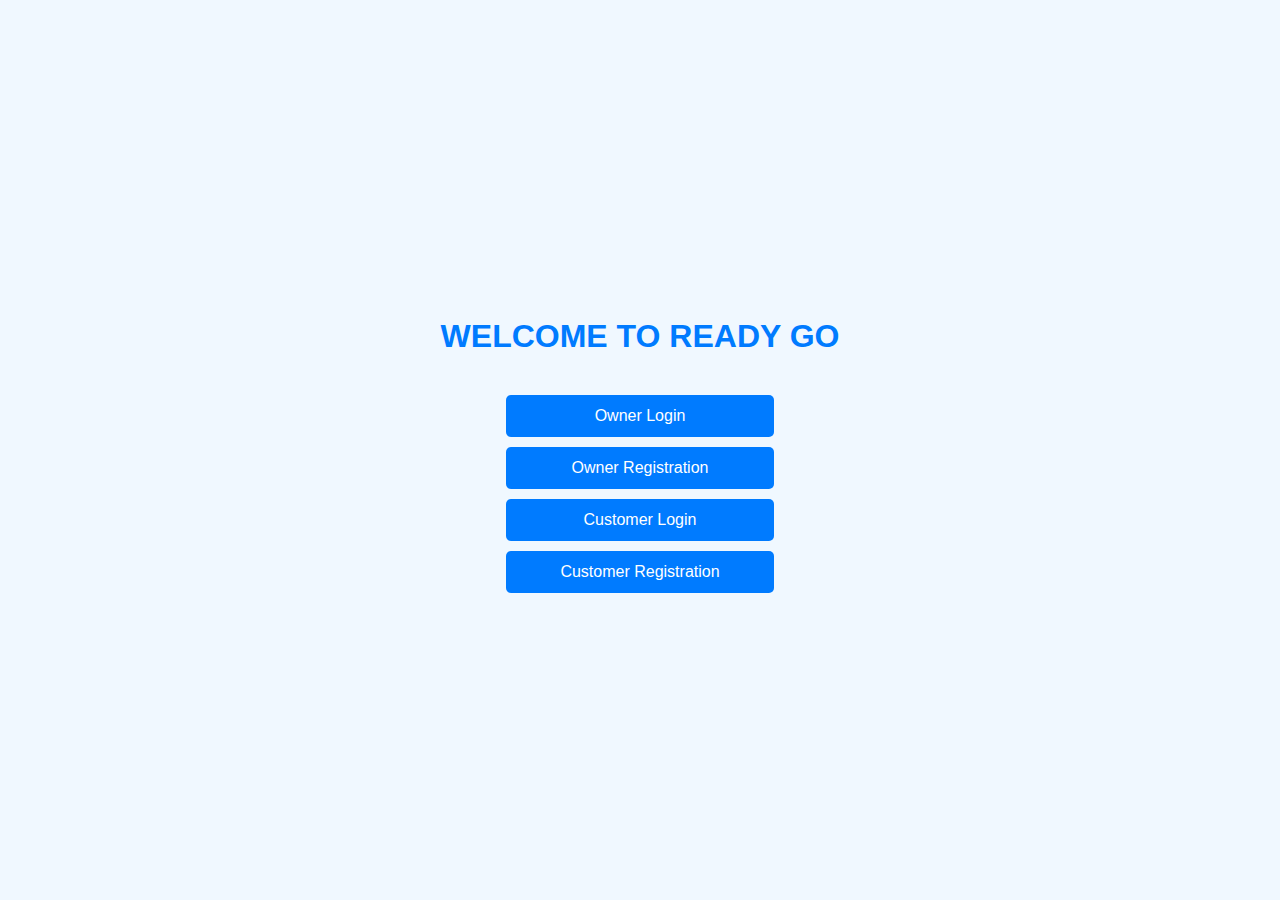
<file: index.html>
<!DOCTYPE html>
<html lang="en">
<head>
  <meta charset="UTF-8">
  <title>READY GO - Home</title>
  <style>
    body {
      background-color: #f0f8ff;
      font-family: Arial, sans-serif;
      height: 100vh;
      margin: 0;
      display: flex;
      flex-direction: column;
      justify-content: center;
      align-items: center;
    }

    h1 {
      margin-bottom: 30px;
      color: #007bff;
    }

    .nav-buttons a {
      display: block;
      margin: 10px;
      padding: 12px 24px;
      background-color: #007bff; /* Default color */
      color: white;
      text-decoration: none;
      border-radius: 5px;
      text-align: center;
      width: 220px;
    }
  </style>
</head>
<body>
  <h1>WELCOME TO READY GO</h1>
  <div class="nav-buttons">
    <a href="owner_login.html">Owner Login</a>
    <a href="owner_register.html">Owner Registration</a>
    <a href="customer_login.html">Customer Login</a>
    <a href="customer_register.html">Customer Registration</a>
  </div>

  <script>
    const buttons = document.querySelectorAll('.nav-buttons a');
    buttons.forEach(button => {
      button.addEventListener('mouseenter', () => {
        button.style.backgroundColor = '#0056b3';
      });
      button.addEventListener('mouseleave', () => {
        button.style.backgroundColor = '#007bff';
      });
    });
  </script>
</body>
</html>
</file>
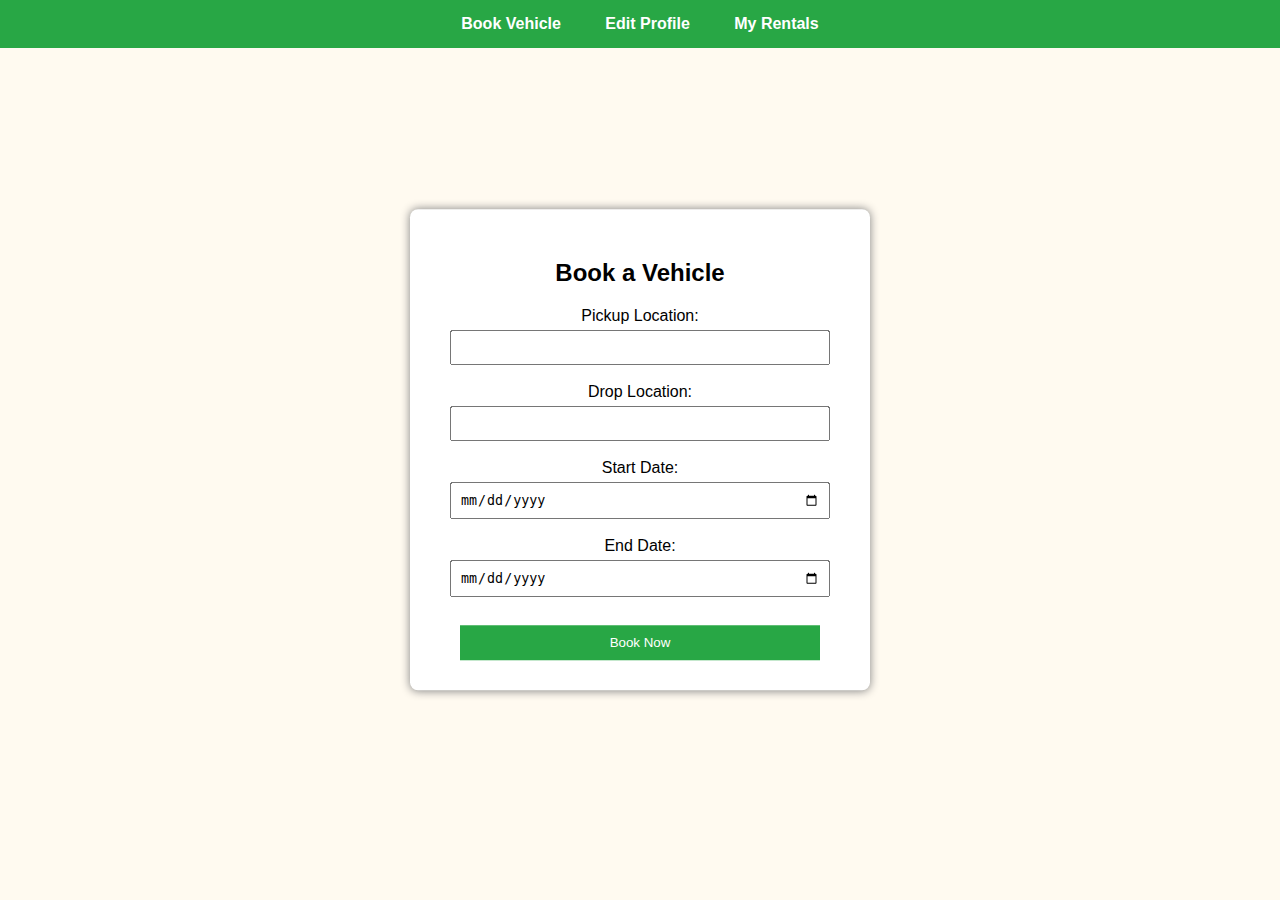
<file: customer_dashboard.html>
<!DOCTYPE html>
<html lang="en">
<head>
  <meta charset="UTF-8">
  <title>Customer Dashboard</title>
  <link rel="stylesheet" href="css/customer_dashboard.css">
</head>
<body>
  <div class="navbar">
    <div class="nav-item" onclick="showTab('book')">Book Vehicle</div>
    <div class="nav-item" onclick="showTab('profile')">Edit Profile</div>
    <div class="nav-item" onclick="showTab('rentals')">My Rentals</div>
  </div>

  <div id="book" class="tab-content">
    <h2>Book a Vehicle</h2>
    <form>
      <label>Pickup Location:</label><br>
      <input type="text" name="pickup" required><br><br>

      <label>Drop Location:</label><br>
      <input type="text" name="drop" required><br><br>

      <label>Start Date:</label><br>
      <input type="date" name="start_date" required><br><br>

      <label>End Date:</label><br>
      <input type="date" name="end_date" required><br><br>

      <input type="submit" value="Book Now">
    </form>
  </div>

  <div id="profile" class="tab-content" style="display:none">
    <h2>Edit Profile</h2>
    <form>
      <label>Customer Name:</label><br>
      <input type="text" name="cname" required><br><br>

      <label>Email:</label><br>
      <input type="email" name="email" required><br><br>

      <label>Phone:</label><br>
      <input type="text" name="phone" required><br><br>

      <label>Address:</label><br>
      <textarea name="address" rows="3" required></textarea><br><br>

      <input type="submit" value="Update Profile">
    </form>
  </div>

  <div id="rentals" class="tab-content" style="display:none">
    <h2>My Rentals</h2>
    <form>
      <label>Search by Date:</label><br>
      <input type="date" name="rental_date"><br><br>

      <label>Vehicle Number (optional):</label><br>
      <input type="text" name="vnum"><br><br>

      <input type="submit" value="View Rentals">
    </form>
  </div>

  <script>
    function showTab(tabId) {
      const tabs = document.querySelectorAll('.tab-content');
      tabs.forEach(tab => tab.style.display = 'none');
      document.getElementById(tabId).style.display = 'block';
    }
  </script>
</body>
</html>
</file>
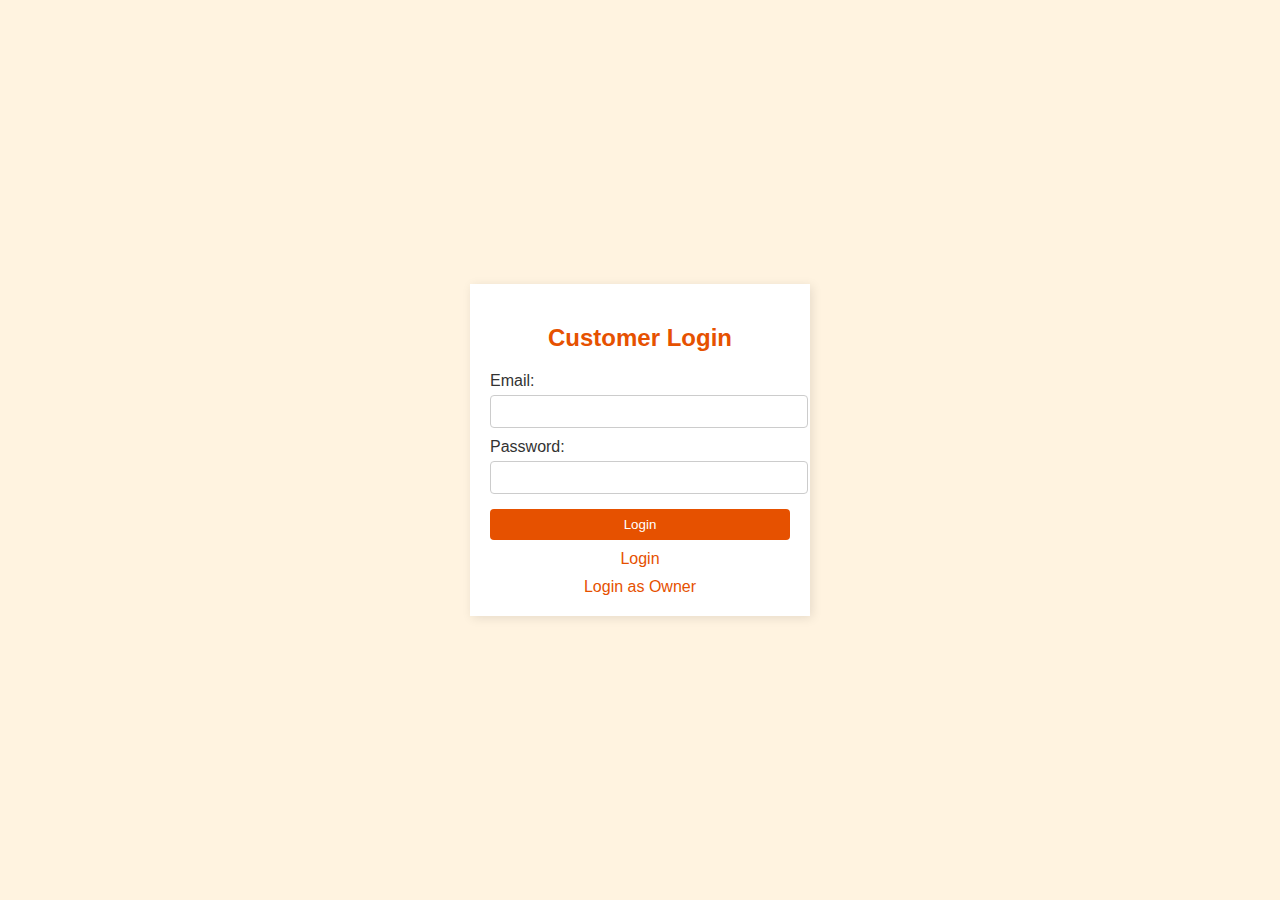
<file: customer_login.html>
<!DOCTYPE html>
<html lang="en">
<head>
  <meta charset="UTF-8">
  <title>Customer Login - READY GO</title>
  <link rel="stylesheet" href="css/customer_style.css">
</head>
<body>
  <form action="/customer-login" method="post">
    <h2>Customer Login</h2>

    <label for="email">Email:</label>
    <input type="text" id="email" name="email" required>

    <label for="password">Password:</label>
    <input type="password" id="password" name="password" required>

    <input type="submit" value="Login">
    <a href="customer_dashboard.html">Login</a>

    <a href="owner_login.html">Login as Owner</a>
  </form>
</body>
</html>
</file>
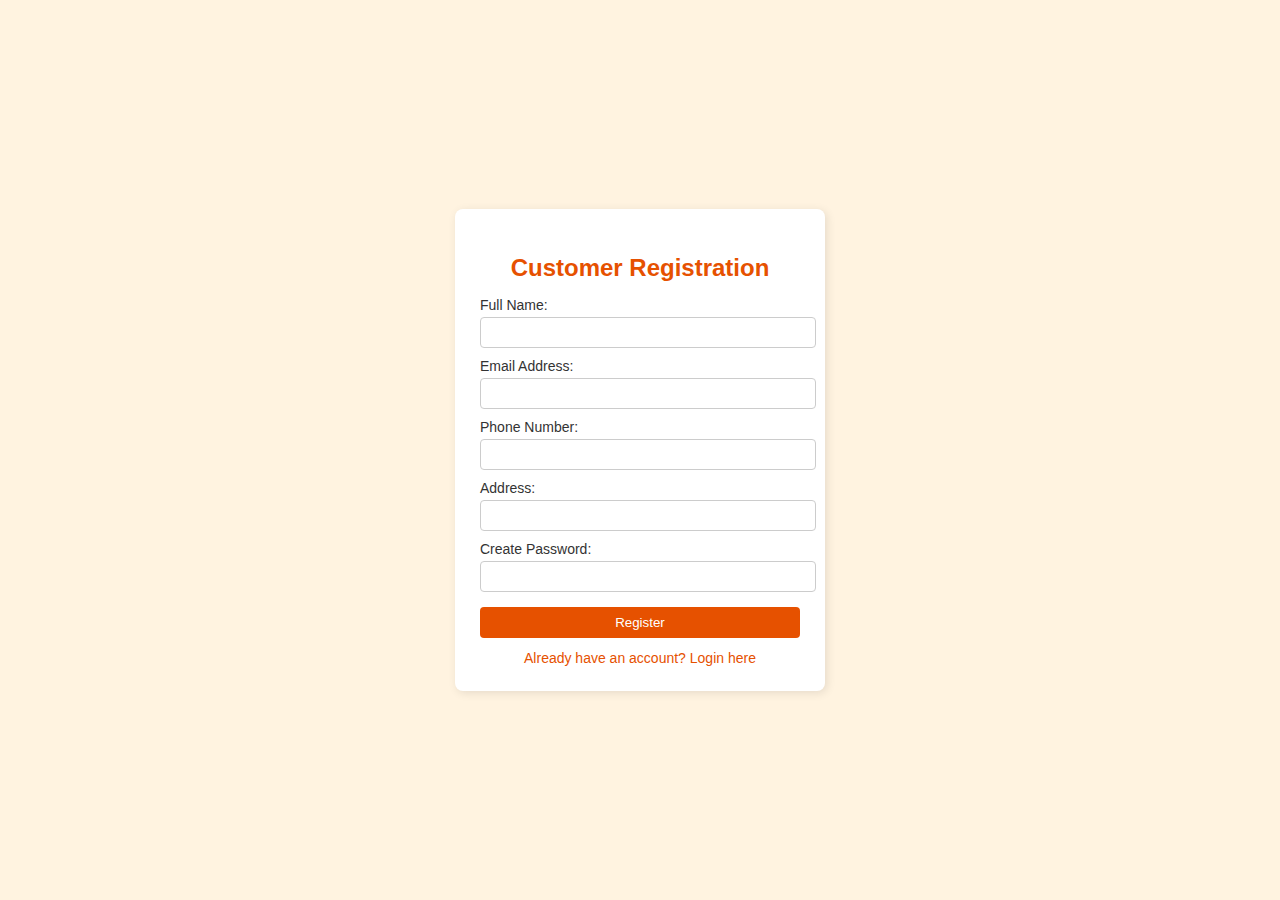
<file: customer_register.html>
<!DOCTYPE html>
<html lang="en">
<head>
  <meta charset="UTF-8">
  <title>Customer Registration - READY GO</title>
  <link rel="stylesheet" href="css/customer_register_style.css">
</head>
<body>
  <form action="/customer-register" method="post">
    <h2>Customer Registration</h2>

    <label for="name">Full Name:</label>
    <input type="text" id="name" name="name" required>

    <label for="email">Email Address:</label>
    <input type="text" id="email" name="email" required>

    <label for="phone">Phone Number:</label>
    <input type="text" id="phone" name="phone" required>

    <label for="address">Address:</label>
    <input type="text" id="address" name="address" required>

    <label for="password">Create Password:</label>
    <input type="password" id="password" name="password" required>

    <input type="submit" value="Register">

    <a href="customer_login.html">Already have an account? Login here</a>
  </form>
</body>
</html>
</file>
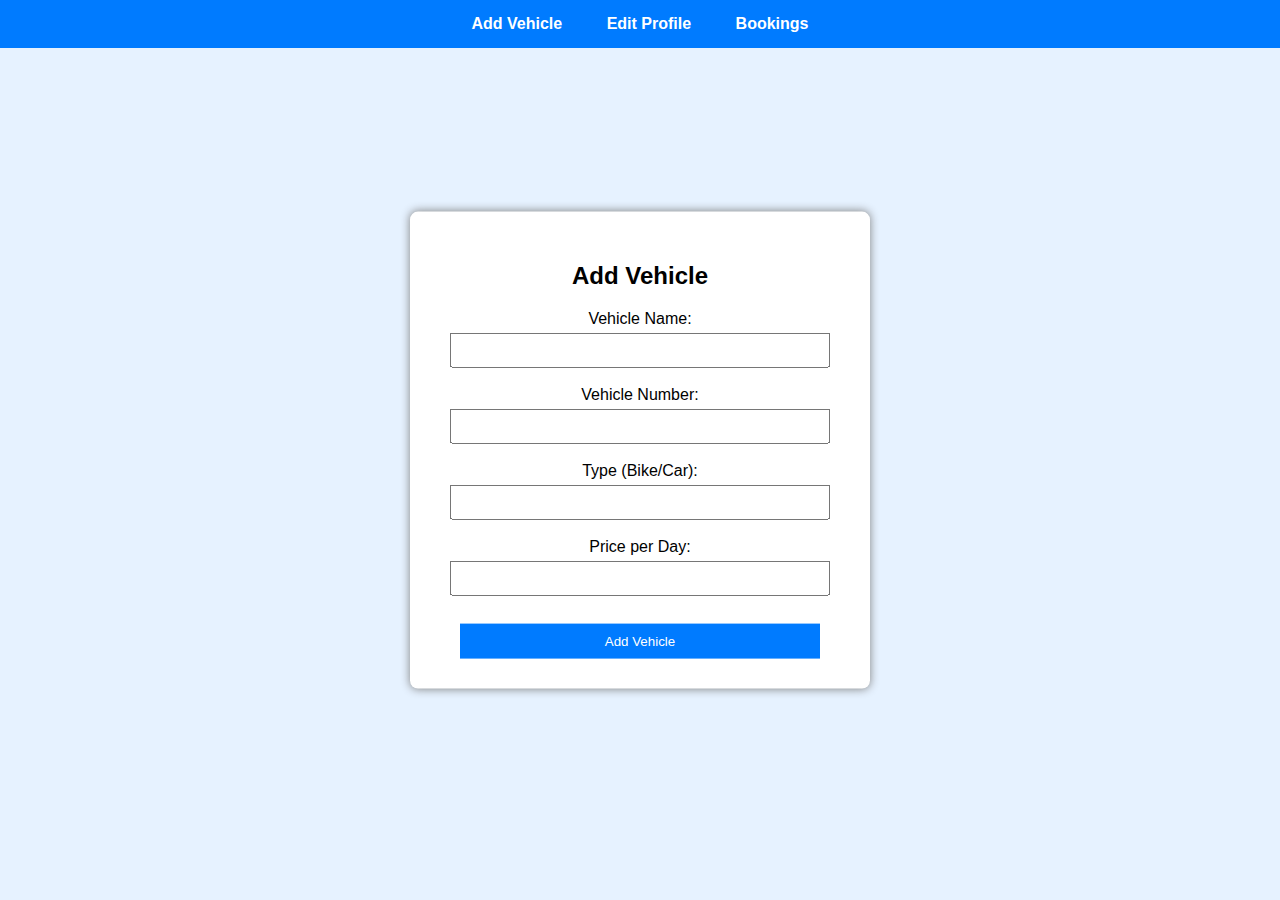
<file: owner_dashboard.html>
<!DOCTYPE html>
<html lang="en">
<head>
  <meta charset="UTF-8">
  <title>Owner Dashboard</title>
  <link rel="stylesheet" href="css/owner_dashboard.css">
</head>
<body>
  <div class="navbar">
    <div class="nav-item" onclick="showTab('add')">Add Vehicle</div>
    <div class="nav-item" onclick="showTab('profile')">Edit Profile</div>
    <div class="nav-item" onclick="showTab('bookings')">Bookings</div>
  </div>

  <div id="add" class="tab-content">
    <h2>Add Vehicle</h2>
    <form>
      <label>Vehicle Name:</label><br>
      <input type="text" name="vname" required><br><br>

      <label>Vehicle Number:</label><br>
      <input type="text" name="vnumber" required><br><br>

      <label>Type (Bike/Car):</label><br>
      <input type="text" name="type" required><br><br>

      <label>Price per Day:</label><br>
      <input type="number" name="price" required><br><br>

      <input type="submit" value="Add Vehicle">
    </form>
  </div>

  <div id="profile" class="tab-content" style="display:none">
    <h2>Edit Profile</h2>
    <form>
      <label>Owner Name:</label><br>
      <input type="text" name="oname" required><br><br>

      <label>Email:</label><br>
      <input type="email" name="email" required><br><br>

      <label>Phone:</label><br>
      <input type="text" name="phone" required><br><br>

      <label>Address:</label><br>
      <textarea name="address" rows="3" required></textarea><br><br>

      <input type="submit" value="Update Profile">
    </form>
  </div>

  <div id="bookings" class="tab-content" style="display:none">
    <h2>Bookings</h2>
    <form>
      <label>Search by Date:</label><br>
      <input type="date" name="booking_date"><br><br>

      <label>Vehicle Number:</label><br>
      <input type="text" name="vnum"><br><br>

      <input type="submit" value="View Bookings">
    </form>
  </div>

  <script>
    function showTab(tabId) {
      const tabs = document.querySelectorAll('.tab-content');
      tabs.forEach(tab => tab.style.display = 'none');
      document.getElementById(tabId).style.display = 'block';
    }
  </script>
</body>
</html>
</file>
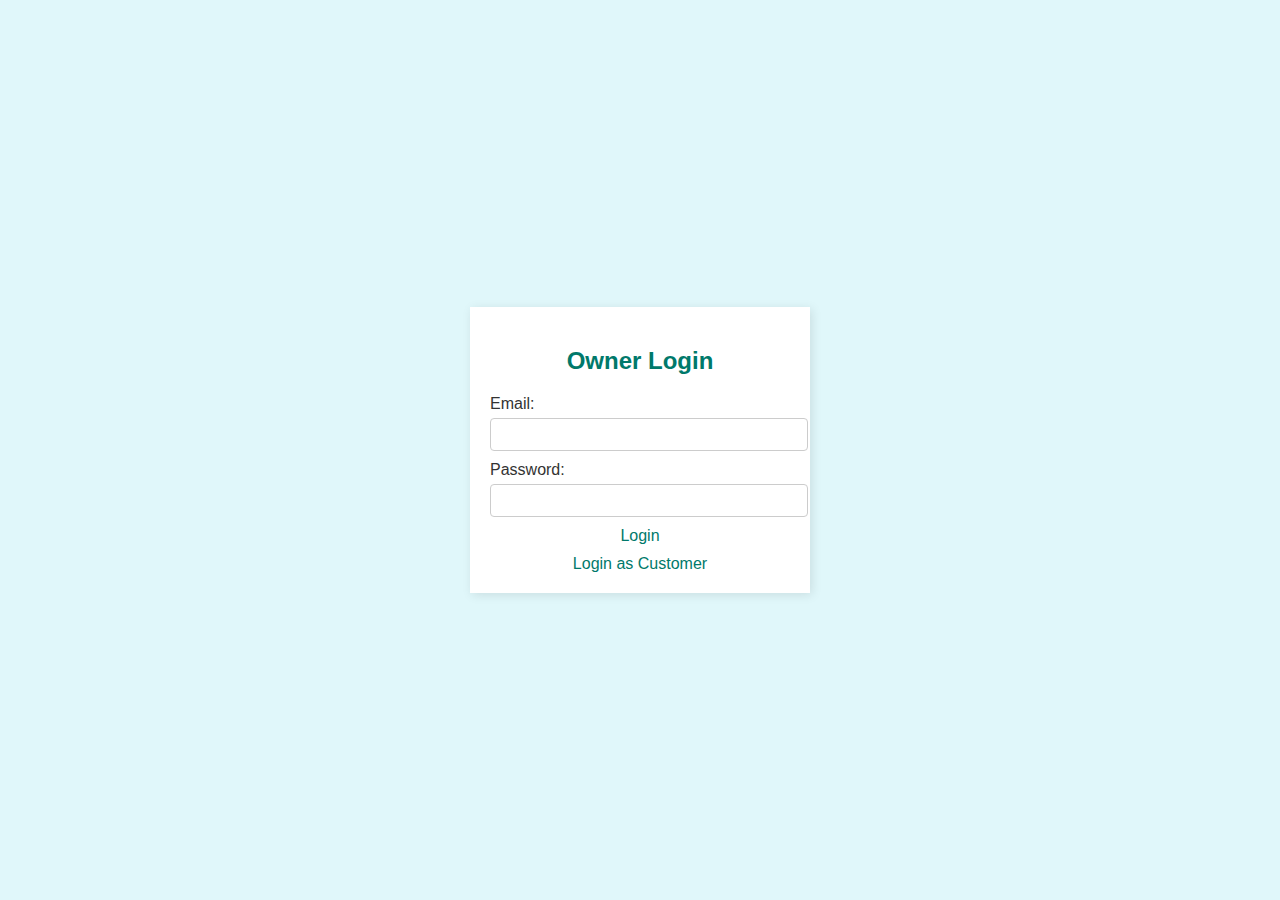
<file: owner_login.html>
<!DOCTYPE html>
<html lang="en">
<head>
  <meta charset="UTF-8">
  <title>Owner Login - READY GO</title>
  <link rel="stylesheet" href="css/owner_style.css">
</head>
<body>
  <form action="/owner-login" method="post">
    <h2>Owner Login</h2>

    <label for="email">Email:</label>
    <input type="text" id="email" name="email" required>

    <label for="password">Password:</label>
    <input type="password" id="password" name="password" required>

    <!-- <input type="submit" value="Login"> -->
    <a href="owner_dashboard.html">Login</a>

    <a href="customer_login.html">Login as Customer</a>
  </form>
</body>
</html>
</file>
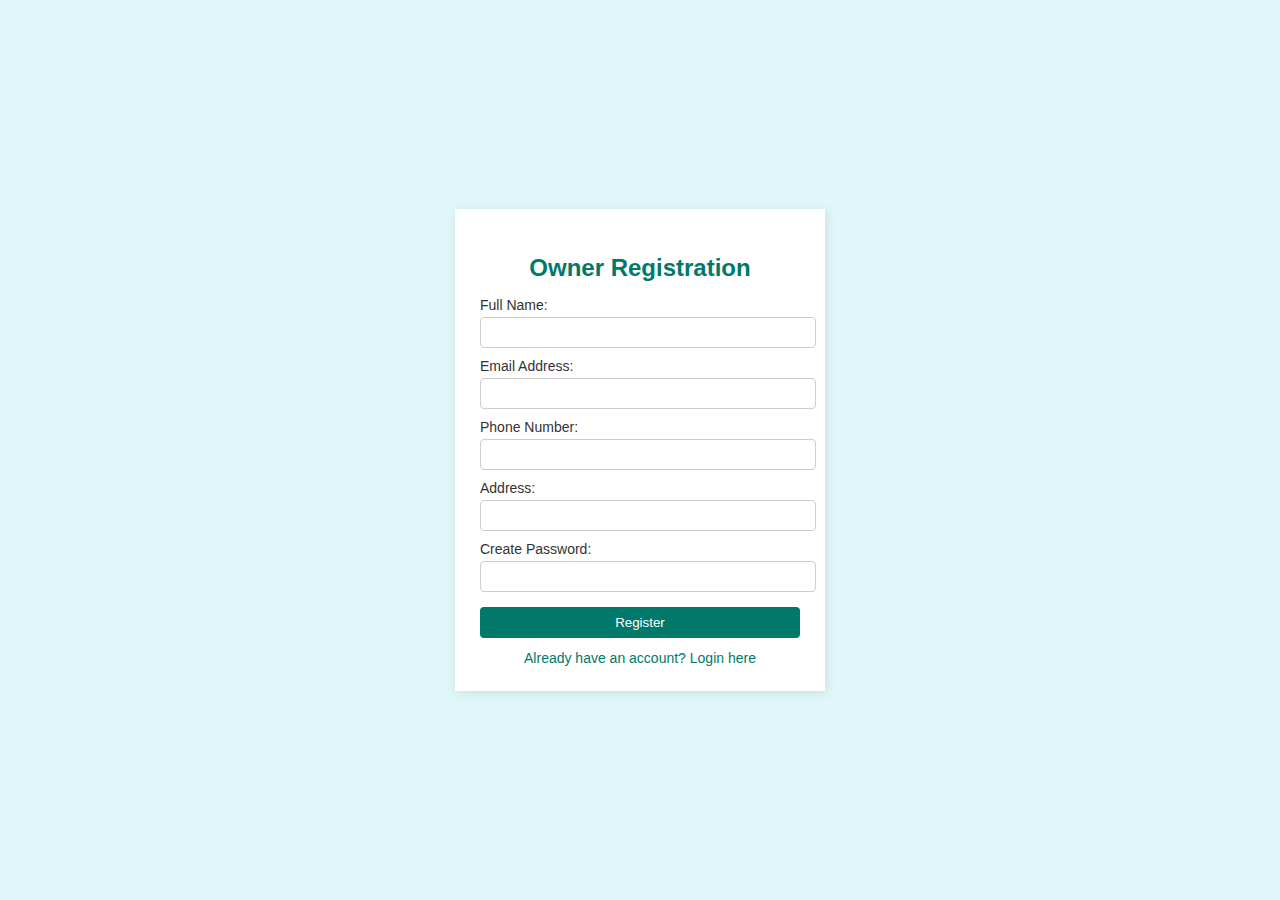
<file: owner_register.html>
<!DOCTYPE html>
<html lang="en">
<head>
  <meta charset="UTF-8">
  <title>Owner Registration - READY GO</title>
  <link rel="stylesheet" href="css/owner_register_style.css">
</head>
<body>
  <form action="/owner-register" method="post">
    <h2>Owner Registration</h2>

    <label for="name">Full Name:</label>
    <input type="text" id="name" name="name" required>

    <label for="email">Email Address:</label>
    <input type="text" id="email" name="email" required>

    <label for="phone">Phone Number:</label>
    <input type="text" id="phone" name="phone" required>

    <label for="address">Address:</label>
    <input type="text" id="address" name="address" required>

    <label for="password">Create Password:</label>
    <input type="password" id="password" name="password" required>

    <input type="submit" value="Register">

    <a href="owner_login.html">Already have an account? Login here</a>
  </form>
</body>
</html>
</file>
<file: css/customer_dashboard.css>
body {
  margin: 0;
  padding: 0;
  background-color: #fffaf0;
  font-family: Arial, sans-serif;
}

.navbar {
  background-color: #28a745;
  padding: 15px;
  text-align: center;
}

.nav-item {
  display: inline-block;
  margin: 0 20px;
  color: white;
  font-weight: bold;
  cursor: pointer;
}

.tab-content {
  position: absolute;
  top: 50%;
  left: 50%;
  transform: translate(-50%, -50%);
  background: white;
  padding: 30px;
  border-radius: 8px;
  box-shadow: 0 0 10px gray;
  width: 400px;
  text-align: center;
}

input, textarea {
  width: 90%;
  padding: 8px;
  margin-top: 5px;
}

input[type="submit"] {
  background-color: #28a745;
  color: white;
  border: none;
  padding: 10px;
  cursor: pointer;
  margin-top: 10px;
}
</file>
<file: css/customer_style.css>
body {
  background-color: #fff3e0; /* Light orange */
  font-family: Arial, sans-serif;
  height: 100vh;
  margin: 0;
  display: flex;
  justify-content: center;
  align-items: center;
}

form {
  background-color: #ffffff;
  padding: 20px;
  border-radius: 0px;
  box-shadow: 2px 2px 10px rgba(0, 0, 0, 0.1);
  width: 300px;
}

h2 {
  text-align: center;
  color: #e65100;
}

label {
  display: block;
  margin-top: 10px;
  color: #333;
}

input[type="text"],
input[type="password"] {
  width: 100%;
  padding: 8px;
  margin-top: 5px;
  border: 1px solid #ccc;
  border-radius: 4px;
}

input[type="submit"] {
  width: 100%;
  padding: 8px;
  margin-top: 15px;
  background-color: #e65100;
  color: white;
  border: none;
  border-radius: 4px;
  cursor: pointer;
}

a {
  display: block;
  text-align: center;
  margin-top: 10px;
  color: #e65100;
  text-decoration: none;
}
</file>
<file: css/customer_register_style.css>
body {
  background-color: #fff3e0;
  font-family: Arial, sans-serif;
  height: 100vh;
  margin: 0;
  display: flex;
  justify-content: center;
  align-items: center;
}

form {
  background-color: #ffffff;
  padding: 25px;
  border-radius: 8px;
  box-shadow: 2px 2px 10px rgba(0, 0, 0, 0.1);
  width: 320px;
}

h2 {
  text-align: center;
  color: #e65100;
  margin-bottom: 15px;
}

label {
  display: block;
  margin-top: 10px;
  color: #333;
  font-size: 14px;
}

input[type="text"],
input[type="password"] {
  width: 100%;
  padding: 7px;
  margin-top: 4px;
  border: 1px solid #ccc;
  border-radius: 4px;
}

input[type="submit"] {
  width: 100%;
  padding: 8px;
  margin-top: 15px;
  background-color: #e65100;
  color: white;
  border: none;
  border-radius: 4px;
  cursor: pointer;
}

a {
  display: block;
  text-align: center;
  margin-top: 12px;
  font-size: 14px;
  color: #e65100;
  text-decoration: none;
}
</file>
<file: css/owner_dashboard.css>
body {
  margin: 0;
  padding: 0;
  background-color: #e6f2ff;
  font-family: Arial, sans-serif;
}

.navbar {
  background-color: #007bff;
  padding: 15px;
  text-align: center;
}

.nav-item {
  display: inline-block;
  margin: 0 20px;
  color: white;
  font-weight: bold;
  cursor: pointer;
}

.tab-content {
  position: absolute;
  top: 50%;
  left: 50%;
  transform: translate(-50%, -50%);
  background: white;
  padding: 30px;
  border-radius: 8px;
  box-shadow: 0 0 10px gray;
  width: 400px;
  text-align: center;
}

input, textarea {
  width: 90%;
  padding: 8px;
  margin-top: 5px;
}

input[type="submit"] {
  background-color: #007bff;
  color: white;
  border: none;
  padding: 10px;
  cursor: pointer;
  margin-top: 10px;
}
</file>
<file: css/owner_style.css>
body {
  background-color: #e0f7fa; /* Light cyan */
  font-family: Arial, sans-serif;
  height: 100vh;
  margin: 0;
  display: flex;
  justify-content: center;
  align-items: center;
}

form {
  background-color: #ffffff;
  padding: 20px;
  border-radius: 0px;
  box-shadow: 2px 2px 10px rgba(0, 0, 0, 0.1);
  width: 300px;
}

h2 {
  text-align: center;
  color: #00796b;
}

label {
  display: block;
  margin-top: 10px;
  color: #333;
}

input[type="text"],
input[type="password"] {
  width: 100%;
  padding: 8px;
  margin-top: 5px;
  border: 1px solid #ccc;
  border-radius: 4px;
}

input[type="submit"] {
  width: 100%;
  padding: 8px;
  margin-top: 15px;
  background-color: #00796b;
  color: white;
  border: none;
  border-radius: 4px;
  cursor: pointer;
}

a {
  display: block;
  text-align: center;
  margin-top: 10px;
  color: #00796b;
  text-decoration: none;
}
</file>
<file: css/owner_register_style.css>
body {
  background-color: #e0f7fa;
  font-family: Arial, sans-serif;
  height: 100vh;
  margin: 0;
  display: flex;
  justify-content: center;
  align-items: center;
}

form {
  background-color: #ffffff;
  padding: 25px;
  border-radius: 0px;
  box-shadow: 2px 2px 10px rgba(0, 0, 0, 0.1);
  width: 320px;
}

h2 {
  text-align: center;
  color: #00796b;
  margin-bottom: 15px;
}

label {
  display: block;
  margin-top: 10px;
  color: #333;
  font-size: 14px;
}

input[type="text"],
input[type="password"] {
  width: 100%;
  padding: 7px;
  margin-top: 4px;
  border: 1px solid #ccc;
  border-radius: 4px;
}

input[type="submit"] {
  width: 100%;
  padding: 8px;
  margin-top: 15px;
  background-color: #00796b;
  color: white;
  border: none;
  border-radius: 4px;
  cursor: pointer;
}

a {
  display: block;
  text-align: center;
  margin-top: 12px;
  font-size: 14px;
  color: #00796b;
  text-decoration: none;
}
</file>
